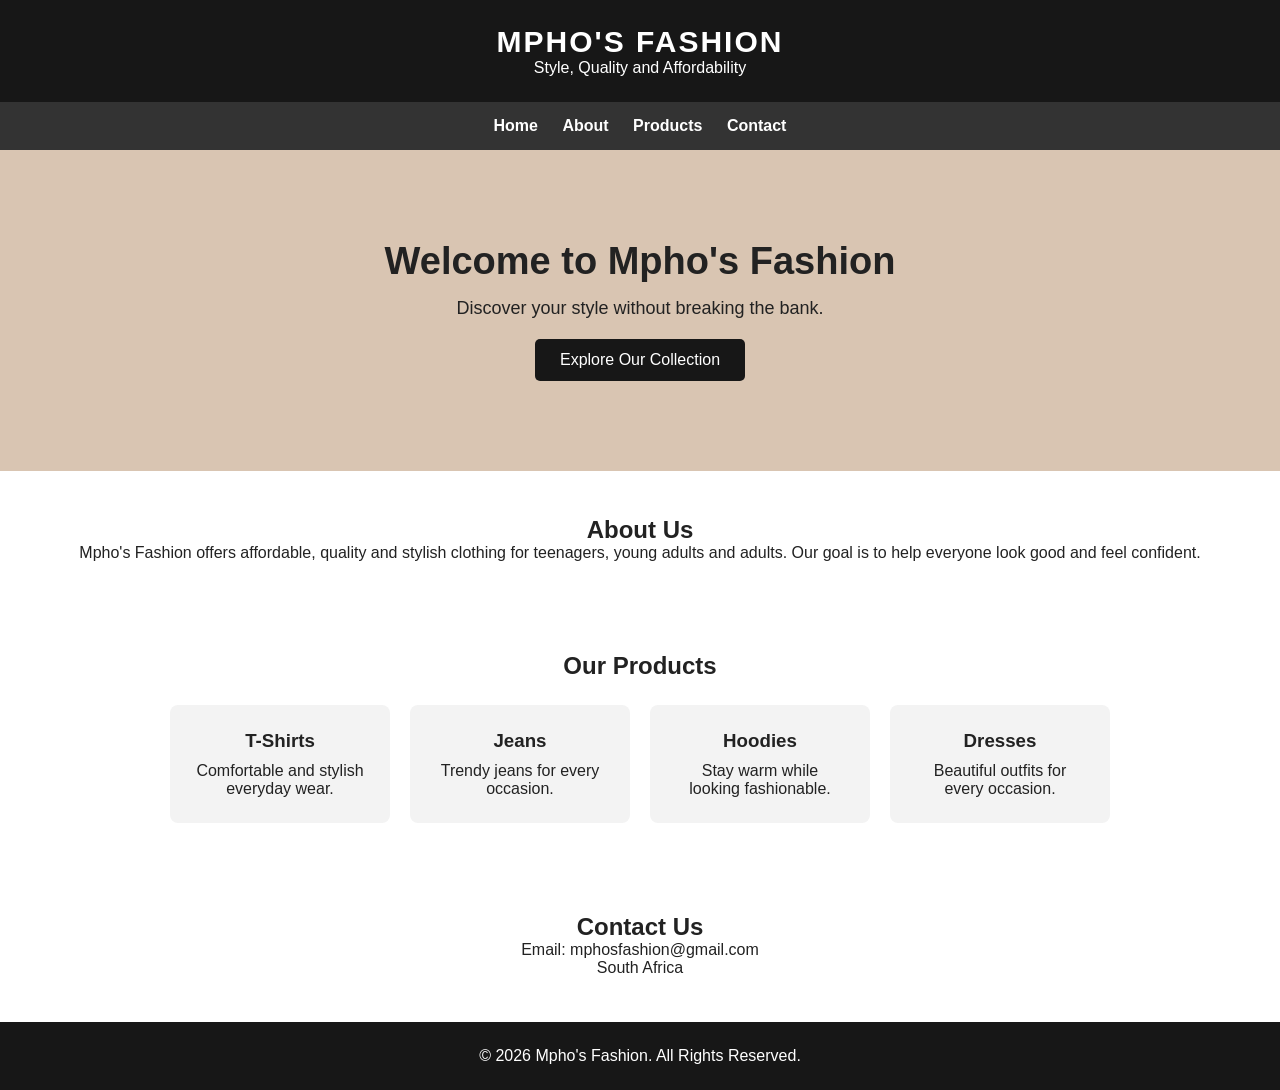
<file: index.html>
<!DOCTYPE html>
<html lang="en">
<head>
    <meta charset="UTF-8">
    <meta name="viewport" content="width=device-width, initial-scale=1.0">
    <title>Mpho's Fashion</title>

    <style>
        * {
            margin: 0;
            padding: 0;
            box-sizing: border-box;
            font-family: Arial, sans-serif;
        }

        body {
            background-color: #fff;
            color: #222;
        }

        header {
            background: #171717;
            color: white;
            padding: 25px;
            text-align: center;
        }

        header h1 {
            font-size: 30px;
            letter-spacing: 2px;
        }

        nav {
            background: #333;
            padding: 15px;
            text-align: center;
        }

        nav a {
            color: white;
            text-decoration: none;
            margin: 10px;
            font-weight: bold;
        }

        .hero {
            background: #d9c5b2;
            text-align: center;
            padding: 90px 20px;
        }

        .hero h2 {
            font-size: 38px;
            margin-bottom: 15px;
        }

        .hero p {
            font-size: 18px;
            margin-bottom: 20px;
        }

        .hero a {
            display: inline-block;
            background: #171717;
            color: white;
            padding: 12px 25px;
            text-decoration: none;
            border-radius: 5px;
        }

        section {
            padding: 45px 20px;
            text-align: center;
        }

        .products {
            display: flex;
            justify-content: center;
            flex-wrap: wrap;
            gap: 20px;
            margin-top: 25px;
        }

        .product {
            background: #f3f3f3;
            padding: 25px;
            width: 220px;
            border-radius: 8px;
        }

        .product h3 {
            margin-bottom: 10px;
        }

        footer {
            background: #171717;
            color: white;
            text-align: center;
            padding: 25px;
        }
    </style>
</head>

<body>

    <header>
        <h1>MPHO'S FASHION</h1>
        <p>Style, Quality and Affordability</p>
    </header>

    <nav>
        <a href="#home">Home</a>
        <a href="#about">About</a>
        <a href="#products">Products</a>
        <a href="#contact">Contact</a>
    </nav>

    <div class="hero" id="home">
        <h2>Welcome to Mpho's Fashion</h2>
        <p>Discover your style without breaking the bank.</p>
        <a href="#products">Explore Our Collection</a>
    </div>

    <section id="about">
        <h2>About Us</h2>
        <p>
            Mpho's Fashion offers affordable, quality and stylish
            clothing for teenagers, young adults and adults.
            Our goal is to help everyone look good and feel confident.
        </p>
    </section>

    <section id="products">
        <h2>Our Products</h2>

        <div class="products">
            <div class="product">
                <h3>T-Shirts</h3>
                <p>Comfortable and stylish everyday wear.</p>
            </div>

            <div class="product">
                <h3>Jeans</h3>
                <p>Trendy jeans for every occasion.</p>
            </div>

            <div class="product">
                <h3>Hoodies</h3>
                <p>Stay warm while looking fashionable.</p>
            </div>

            <div class="product">
                <h3>Dresses</h3>
                <p>Beautiful outfits for every occasion.</p>
            </div>
        </div>
    </section>

    <section id="contact">
        <h2>Contact Us</h2>
        <p>Email: mphosfashion@gmail.com</p>
        <p>South Africa</p>
    </section>

    <footer>
        <p>&copy; 2026 Mpho's Fashion. All Rights Reserved.</p>
    </footer>

</body>
</html>
</file>
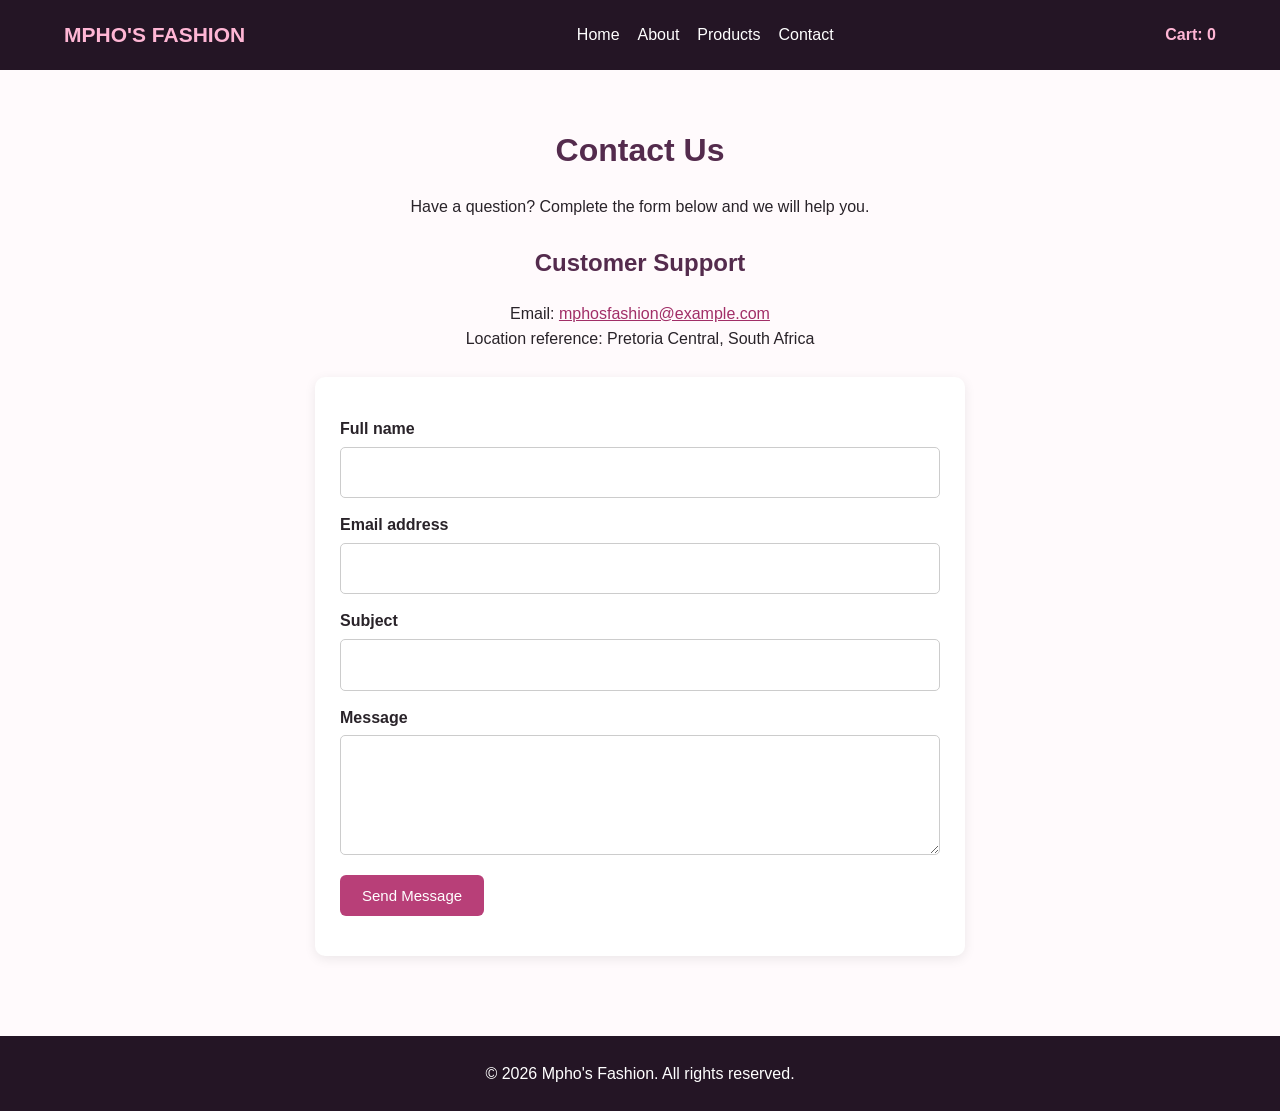
<file: contact.html>
<!DOCTYPE html>
<html lang="en">
<head>
    <meta charset="UTF-8">
    <meta name="viewport" content="width=device-width, initial-scale=1.0">
    <title>Contact Us | Mpho's Fashion</title>
    <meta name="description" content="Contact Mpho's Fashion for product enquiries, prices and customer support. We would love to hear from you.">
    <meta name="keywords" content="contact Mpho's Fashion, fashion enquiries, customer support, clothing South Africa">
    <link rel="stylesheet" href="style.css">
</head>
<body>

<header>
    <a href="index.html" class="logo">MPHO'S FASHION</a>
    <nav>
        <a href="index.html">Home</a>
        <a href="about.html">About</a>
        <a href="products.html">Products</a>
        <a href="contact.html">Contact</a>
    </nav>
    <span class="cart-count">Cart: <span id="cart-count">0</span></span>
</header>

<main class="section">
    <h1>Contact Us</h1>
    <p>Have a question? Complete the form below and we will help you.</p>

    <div class="contact-details">
        <h2>Customer Support</h2>
        <p>Email: <a href="mailto:mphosfashion@example.com">mphosfashion@example.com</a></p>
        <p>Location reference: Pretoria Central, South Africa</p>
    </div>

    <form id="contact-form">
        <label for="contact-name">Full name</label>
        <input type="text" id="contact-name" required minlength="2">

        <label for="contact-email">Email address</label>
        <input type="email" id="contact-email" required>

        <label for="contact-subject">Subject</label>
        <input type="text" id="contact-subject" required minlength="3">

        <label for="contact-message">Message</label>
        <textarea id="contact-message" required minlength="10"></textarea>

        <button type="submit" class="btn">Send Message</button>
        <p id="contact-response" class="form-response" aria-live="polite"></p>
    </form>
</main>

<footer>
    <p>&copy; 2026 Mpho's Fashion. All rights reserved.</p>
</footer>

<script src="script.js"></script>
</body>
</html>
</file>
<file: style.css>
* {
    box-sizing: border-box;
    margin: 0;
    padding: 0;
}

body {
    font-family: Arial, sans-serif;
    background: #fffafc;
    color: #292329;
    line-height: 1.6;
}

header {
    background: #241525;
    color: white;
    padding: 18px 5%;
    display: flex;
    justify-content: space-between;
    align-items: center;
    flex-wrap: wrap;
    gap: 15px;
}

.logo {
    color: #ffb6d5;
    font-size: 21px;
    font-weight: bold;
    text-decoration: none;
}

nav {
    display: flex;
    flex-wrap: wrap;
    gap: 18px;
}

nav a {
    color: white;
    text-decoration: none;
    transition: color 0.3s;
}

nav a:hover {
    color: #ff80b5;
}

.cart-count {
    color: #ffb6d5;
    font-weight: bold;
}

.hero {
    min-height: 430px;
    padding: 70px 8%;
    display: flex;
    align-items: center;
    color: white;
    background:
        linear-gradient(90deg, rgba(30,15,30,.85), rgba(30,15,30,.2)),
        url("https://images.unsplash.com/photo-1483985988355-763728e1935b?w=1600")
        center/cover;
}

.hero h1 {
    font-size: clamp(38px, 7vw, 65px);
    line-height: 1.1;
    margin: 12px 0;
}

.hero p {
    margin-bottom: 22px;
}

.eyebrow {
    color: #ffb6d5;
    letter-spacing: 4px;
    font-weight: bold;
}

.section {
    padding: 55px 7%;
    text-align: center;
}

.section h1,
.section h2 {
    color: #542b4d;
    margin-bottom: 18px;
}

.section > p {
    margin-bottom: 20px;
}

.btn {
    display: inline-block;
    background: #b83f78;
    color: white;
    border: none;
    border-radius: 6px;
    padding: 12px 22px;
    margin-top: 12px;
    font-size: 15px;
    text-decoration: none;
    cursor: pointer;
    transition: background 0.3s, transform 0.3s;
}

.btn:hover {
    background: #79264e;
    transform: translateY(-2px);
}

.cards,
.products-grid,
.gallery {
    display: grid;
    grid-template-columns: repeat(3, minmax(0, 1fr));
    gap: 22px;
    margin: 28px 0;
}

.card,
.product-card {
    background: white;
    border-radius: 10px;
    overflow: hidden;
    box-shadow: 0 3px 12px rgba(0,0,0,.1);
    padding-bottom: 20px;
}

.card img,
.product-card img {
    width: 100%;
    height: 230px;
    object-fit: cover;
    display: block;
}

.product-card h2,
.card h3 {
    margin-top: 15px;
}

.product-card p {
    font-weight: bold;
    color: #a12e67;
}

.gallery img {
    width: 100%;
    height: 250px;
    object-fit: cover;
    border-radius: 9px;
    cursor: pointer;
    transition: transform .3s;
}

.gallery img:hover {
    transform: scale(1.03);
}

.lightbox {
    display: none;
    position: fixed;
    z-index: 1000;
    inset: 0;
    background: rgba(0,0,0,.92);
    align-items: center;
    justify-content: center;
    padding: 25px;
}

.lightbox.active {
    display: flex;
}

.lightbox img {
    max-width: 95%;
    max-height: 85vh;
    object-fit: contain;
}

#close-lightbox {
    position: absolute;
    top: 15px;
    right: 25px;
    color: white;
    background: none;
    border: none;
    font-size: 42px;
    cursor: pointer;
}

.map-section iframe {
    width: 100%;
    height: 350px;
    border: 0;
    border-radius: 10px;
    margin-top: 15px;
}

form {
    max-width: 650px;
    margin: 25px auto;
    padding: 25px;
    background: white;
    border-radius: 10px;
    box-shadow: 0 3px 12px rgba(0,0,0,.08);
    text-align: left;
}

label {
    display: block;
    font-weight: bold;
    margin: 14px 0 5px;
}

input,
select,
textarea {
    width: 100%;
    padding: 12px;
    border: 1px solid #ccc;
    border-radius: 5px;
    font: inherit;
}

input:focus,
select:focus,
textarea:focus {
    outline: 2px solid #b83f78;
    border-color: #b83f78;
}

textarea {
    min-height: 120px;
    resize: vertical;
}

.form-response {
    color: #542b4d;
    font-weight: bold;
    margin-top: 15px;
}

.about-image {
    width: 100%;
    max-width: 800px;
    max-height: 350px;
    object-fit: cover;
    border-radius: 10px;
    margin: 15px auto 30px;
}

.section ul {
    display: inline-block;
    text-align: left;
    margin: 10px 0 25px;
}

.contact-details {
    margin: 25px 0;
}

.contact-details a {
    color: #a12e67;
}

footer {
    background: #241525;
    color: white;
    text-align: center;
    padding: 25px;
}

@media (max-width: 700px) {
    header {
        flex-direction: column;
        text-align: center;
    }

    nav {
        justify-content: center;
        gap: 12px;
    }

    .cards,
    .products-grid,
    .gallery {
        grid-template-columns: repeat(2, minmax(0, 1fr));
    }

    .hero {
        min-height: 350px;
        padding: 45px 7%;
    }

    .section {
        padding: 38px 5%;
    }

    .card img,
    .product-card img,
    .gallery img {
        height: 180px;
    }
}

@media (max-width: 420px) {
    .cards,
    .products-grid,
    .gallery {
        grid-template-columns: 1fr;
    }
}
</file>
